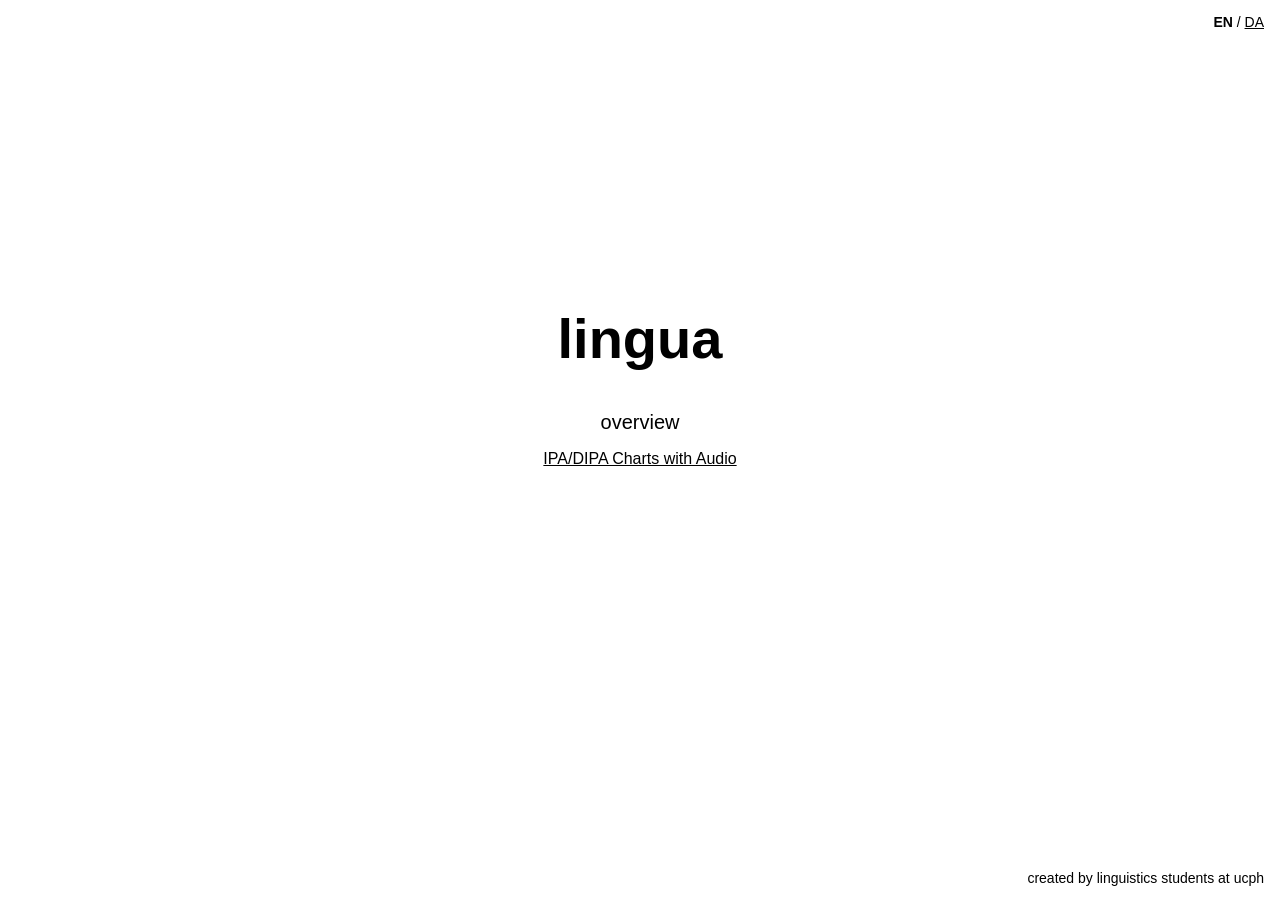
<file: index.html>
<!DOCTYPE html>
<html lang="en">
<head>
  <meta charset="UTF-8">
  <meta name="viewport" content="width=device-width, initial-scale=1.0">
  <title>lingua</title>

  <style>
    /* General page styling */
    body {
      margin: 0;
      min-height: 100vh;
      background: white;
      color: black;
      font-family: Arial, sans-serif;
      text-align: center;
    }

    /* Main content, centered and shifted slightly upward */
    .main {
      min-height: 100vh;
      display: flex;
      flex-direction: column;
      justify-content: center;
      align-items: center;
      transform: translateY(-7vh);
    }

    /* Site title */
    h1 {
      margin: 0 0 40px;
      font-size: 56px;
    }

    /* Section heading */
    h2 {
      margin: 0 0 16px;
      font-size: 20px;
      font-weight: normal;
    }

    /* Regular links */
    a {
      color: black;
      font-size: 16px;
    }

    /* Language selector */
    .language-switcher {
      position: fixed;
      top: 14px;
      right: 16px;
      z-index: 1000;
      font-size: 14px;
    }

    .language-switcher a {
      color: black;
      font: inherit;
      text-decoration: underline;
      cursor: pointer;
    }

    .language-switcher a.active {
      text-decoration: none;
      font-weight: bold;
      cursor: default;
    }

    /* Bottom-right credit */
    .maintained {
      position: fixed;
      right: 16px;
      bottom: 14px;
      font-size: 14px;
    }
  </style>
</head>

<body>

  <!-- Language selector -->
  <nav class="language-switcher" aria-label="Language">
    <a href="#" id="lang-en" class="active">EN</a>
    /
    <a href="#" id="lang-da">DA</a>
  </nav>

  <!-- Main page content -->
  <main class="main">
    <h1>lingua</h1>

    <h2 id="section-title">overview</h2>

    <a id="ipa-link" href="tools/ipa-dipa/">
      IPA/DIPA Charts with Audio
    </a>
  </main>

  <!-- Bottom-right credit -->
  <div class="maintained" id="maintained">
    created by linguistics students at ucph
  </div>

  <script>
    const langDa = document.getElementById('lang-da');
    const langEn = document.getElementById('lang-en');

    function setLanguage(language) {
      if (language === 'da') {
        document.documentElement.lang = 'da';
        document.getElementById('section-title').textContent = 'oversigt';
        document.getElementById('ipa-link').textContent = 'IPA/DIPA-skemaer med lyd';
        document.getElementById('maintained').textContent = 'lavet af lingvistik studerende på KU';
      } else {
        document.documentElement.lang = 'en';
        document.getElementById('section-title').textContent = 'overview';
        document.getElementById('ipa-link').textContent = 'IPA/DIPA Charts with Audio';
        document.getElementById('maintained').textContent = 'created by linguistics students at ucph';
      }

      langDa.classList.toggle('active', language === 'da');
      langEn.classList.toggle('active', language === 'en');

      localStorage.setItem('lingua-language', language);
    }

    langDa.addEventListener('click', function(event) {
      event.preventDefault();
      setLanguage('da');
    });

    langEn.addEventListener('click', function(event) {
      event.preventDefault();
      setLanguage('en');
    });

    const savedLanguage =
      localStorage.getItem('lingua-language') === 'da' ? 'da' : 'en';

    setLanguage(savedLanguage);
  </script>

</body>
</html>
</file>
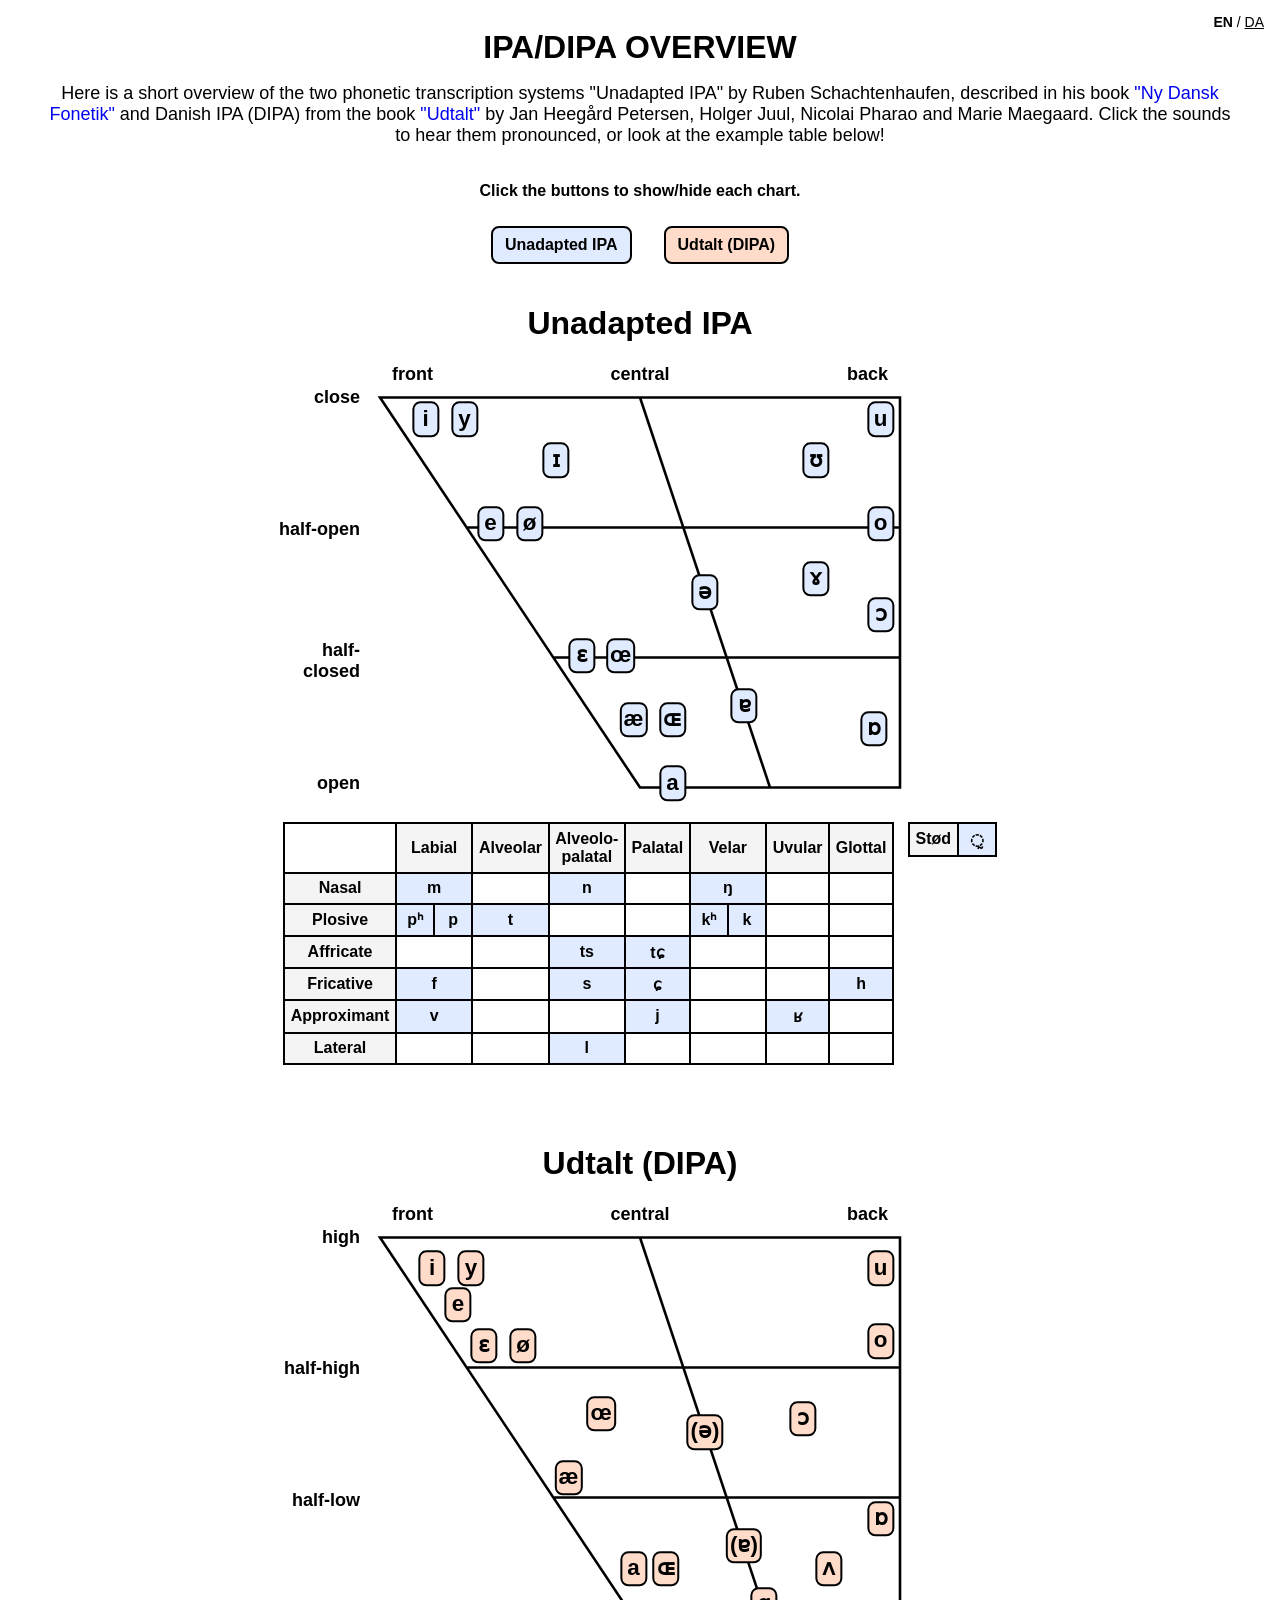
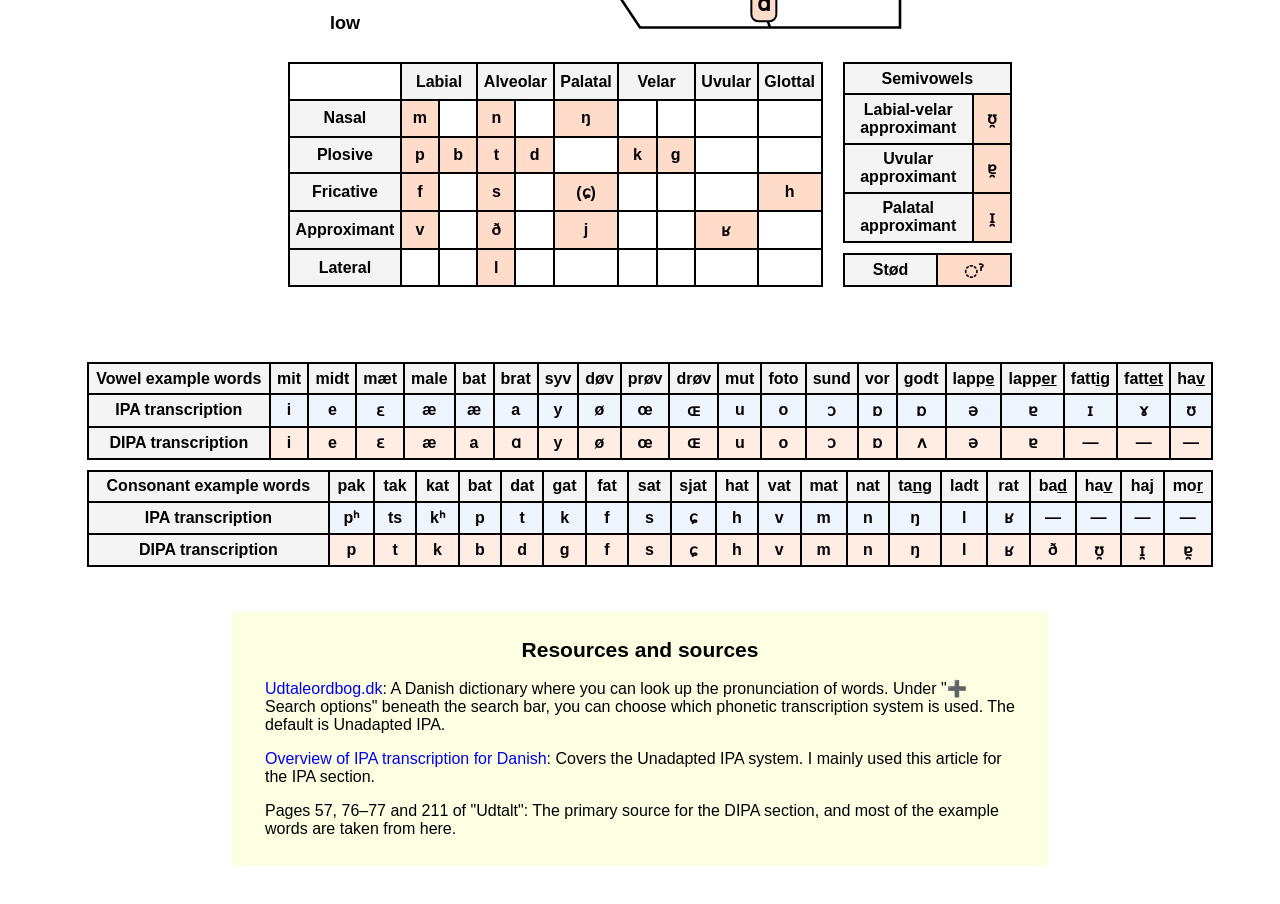
<file: tools/ipa-dipa/index.html>
<!DOCTYPE html>
<html lang="en">
<head>
<meta charset="utf-8"/>
<title>IPA/DIPA</title>
<link href="styles.css" rel="stylesheet"/>
<script src="script.js"></script>
<style>
.language-switch {
    position: fixed;
    top: 14px;
    right: 16px;
    z-index: 1000;
    font-family: Helvetica, Arial, sans-serif;
    font-size: 14px;
}
.language-switch button {
    border: 0;
    padding: 0;
    background: none;
    color: black;
    font: inherit;
    text-decoration: underline;
    cursor: pointer;
}
.language-switch button.active {
    text-decoration: none;
    font-weight: bold;
    cursor: default;
}



/* Responsive spacing for the IPA consonant table + Stød box */
.ipa_konsonanter {
    gap: 14px;
    align-items: flex-start;
}

.ipa_konsonanter > table {
    flex: 1 1 auto;
    width: auto;
    min-width: 0;
    margin: 10px 0;
}

.ipa_ekstrategn {
    flex: 0 0 auto;
}

.ipa_ekstrategn > table {
    width: auto;
    margin: 10px 0;
}

</style></head>
<body><div aria-label="Language" class="language-switch"><button class="active" id="lang-en" type="button">EN</button> / <button id="lang-da" type="button">DA</button></div>
<div class="biggerbox">
<h1><span data-da="IPA/DIPA-OVERSIGT" data-en="IPA/DIPA OVERVIEW">IPA/DIPA-OVERSIGT</span></h1>
<div>
<p class="text">
                	<span data-da='Her er en lille oversigt over de to lydskriftssystemer "Utilpasset IPA" af Ruben Schachtenhaufen, beskrevet i hans bog' data-en='Here is a short overview of the two phonetic transcription systems "Unadapted IPA" by Ruben Schachtenhaufen, described in his book'>Her er en lille oversigt over de to lydskriftssystemer "Utilpasset IPA" af Ruben Schachtenhaufen, beskrevet i hans bog</span> <a href="https://schwa.dk/ndf/">"Ny Dansk Fonetik"</a> <span data-da="og dansk IPA (DIPA) fra bogen" data-en="and Danish IPA (DIPA) from the book">og dansk IPA (DIPA) fra bogen</span> <a href="https://samfundslitteratur.dk/bog/udtalt">"Udtalt"</a> <span data-da="af Jan Heegård Petersen, Holger Juul, Nicolai Pharao og Marie Maegaard. Klik på lydene for at høre dem udtalt, eller kig nede i skemaet med eksempler!" data-en="by Jan Heegård Petersen, Holger Juul, Nicolai Pharao and Marie Maegaard. Click the sounds to hear them pronounced, or look at the example table below!">af Jan Heegård Petersen, Holger Juul, Nicolai Pharao og Marie Maegaard. Klik på lydene for at høre dem udtalt, eller kig nede i skemaet med eksempler!</span>
            	</p>
</div>
<p><b><span data-da="Klik på knapperne for at vise/gemme hvert skema." data-en="Click the buttons to show/hide each chart.">Klik på knapperne for at vise/gemme hvert skema.</span></b></p>
<div class="bigbox">
<input class="toggle-check-ipa" id="ipa_knap_label" type="checkbox"/>
<label class="knap" for="ipa_knap_label" id="ipa_knap"><span data-da="Utilpasset IPA" data-en="Unadapted IPA">Utilpasset IPA</span></label>
<input class="toggle-check-dipa" id="dipa_knap_label" type="checkbox"/>
<label class="knap" for="dipa_knap_label" id="dipa_knap">Udtalt (DIPA)</label>
<div class="break"></div>
<div class="ipa_box">
<h1 class="header"><span data-da="Utilpasset IPA" data-en="Unadapted IPA">Utilpasset IPA</span></h1>
<div id="ipa_vokaler">
<div class="tunge">
<div class="ft"><span data-da="fortunge" data-en="front">fortunge</span></div>
<div class="mt"><span data-da="mellemtunge" data-en="central">mellemtunge</span></div>
<div class="bt"><span data-da="bagtunge" data-en="back">bagtunge</span></div>
</div>
<div class="hoejde">
<div class="h"><span data-da="lukket" data-en="close">lukket</span></div>
<div class="hh"><span data-da="halvåben" data-en="half-open">halvåben</span></div>
<div class="hl"><span data-da="halvlukket" data-en="half-closed">halvlukket</span></div>
<div class="l"><span data-da="åben" data-en="open">åben</span></div>
</div>
<div>
<a class="ipa_vokal" id="ipa_for_hoj_rund" onclick="mit.play('mit.mp3')">i</a>
<a class="ipa_vokal" id="ipa_for_hoj_urund" onclick="syv.play('syv.mp3')">y</a>
<a class="ipa_vokal" id="ipa_for_halvhoj_rund" onclick="doev.play('doev.mp3')">ø</a>
<a class="ipa_vokal" id="ipa_for_halvhoj_urund2" onclick="maet.play('maet.mp3')">ɛ</a>
<a class="ipa_vokal" id="ipa_for_halvhoj_urund1" onclick="midt.play('midt.mp3')">e</a>
<a class="ipa_vokal" id="ipa_for_halvlav_rund" onclick="proev.play('proev.mp3')">œ</a>
<a class="ipa_vokal" id="ipa_for_lav_rund" onclick="mat.play('mat.mp3')">æ</a>
<a class="ipa_vokal" id="ipa_for_lav_urund" onclick="droev.play('droev.mp3')">ɶ</a>
<a class="ipa_vokal" id="ipa_schwa1" onclick="lappe.play('lappe.mp3')">ə</a>
<a class="ipa_vokal" id="ipa_schwa2" onclick="lapper.play('lapper.mp3')">ɐ</a>
<a class="ipa_vokal" id="ipa_bag_hoj_rund" onclick="mut.play('mut.mp3')">u</a>
<a class="ipa_vokal" id="ipa_bag_halvhoj_rund" onclick="foto.play('foto.mp3')">o</a>
<a class="ipa_vokal" id="ipa_bag_halvlav_rund" onclick="sund.play('sund.mp3')">ɔ</a>
<a class="ipa_vokal" id="ipa_bag_lav_rund" onclick="vor.play('vor.mp3')">ɒ</a>
<a class="ipa_vokal" id="ipa_bag_lav_urund" onclick="brat.play('brat.mp3')">a</a>
<a class="ipa_vokal" id="ipa_svag_for" onclick="ii.play('ii.mp3')">ɪ</a>
<a class="ipa_vokal" id="ipa_svag_bag" onclick="vv.play('vv.mp3')">ʊ</a>
<a class="ipa_vokal" id="ipa_svag_halvlav" onclick="dd.play('dd.mp3')">ɤ</a>
</div>
<img class="image" src="images/vowel-trapezoid.svg"/>
</div>
<div class="ipa_konsonanter">
<table>
<tr>
<td></td>
<th colspan="2">Labial</th>
<th><span data-da="Alveolær" data-en="Alveolar">Alveolær</span></th>
<th><span data-da="Alveolo-palatal" data-en="Alveolo-palatal">Alveolo-palatal</span></th>
<th><span data-da="Palatal" data-en="Palatal">Palatal</span></th>
<th colspan="2"><span data-da="Velær" data-en="Velar">Velær</span></th>
<th><span data-da="Uvulær" data-en="Uvular">Uvulær</span></th>
<th><span data-da="Glottal" data-en="Glottal">Glottal</span></th>
</tr>
<tr>
<th><span data-da="Nasal" data-en="Nasal">Nasal</span></th>
<td class="ipa_konsonant" colspan="2" onclick="m.play('m.mp3')">m</td>
<td></td>
<td class="ipa_konsonant" onclick="n.play('n.mp3')">n</td>
<td></td>
<td class="ipa_konsonant" colspan="2" onclick="ng.play('ng.mp3')">ŋ</td>
<td></td>
<td></td>
</tr>
<tr>
<th><span data-da="Plosiv" data-en="Plosive">Plosiv</span></th>
<td class="ipa_konsonant" onclick="p.play('p.mp3')">pʰ</td>
<td class="ipa_konsonant" onclick="b.play('b.mp3')">p</td>
<td class="ipa_konsonant" onclick="t.play('t.mp3')">t</td>
<td></td>
<td></td>
<td class="ipa_konsonant" onclick="k.play('k.mp3')">kʰ</td>
<td class="ipa_konsonant" onclick="g.play('g.mp3')">k</td>
<td></td>
<td></td>
</tr>
<tr>
<th><span data-da="Affrikat" data-en="Affricate">Affrikat</span></th>
<td colspan="2"></td>
<td></td>
<td class="ipa_konsonant" onclick="t.play('t.mp3')">ts</td>
<td class="ipa_konsonant" onclick="tj.play('tj.mp3')">tɕ</td>
<td colspan="2"></td>
<td></td>
<td></td>
</tr>
<tr>
<th><span data-da="Frikativ" data-en="Fricative">Frikativ</span></th>
<td class="ipa_konsonant" colspan="2" onclick="f.play('f.mp3')">f</td>
<td></td>
<td class="ipa_konsonant" onclick="s.play('s.mp3')">s</td>
<td class="ipa_konsonant" onclick="sj.play('sj.mp3')">ɕ</td>
<td colspan="2"></td>
<td></td>
<td class="ipa_konsonant" onclick="h.play('h.mp3')">h</td>
</tr>
<tr>
<th><span data-da="Approksimant" data-en="Approximant">Approksimant</span></th>
<td class="ipa_konsonant" colspan="2" onclick="v.play('v.mp3')">v</td>
<td></td>
<td></td>
<td class="ipa_konsonant" onclick="j.play('j.mp3')">j</td>
<td colspan="2"></td>
<td class="ipa_konsonant" onclick="r.play('r.mp3')">ʁ</td>
<td></td>
</tr>
<tr>
<th><span data-da="Lateral" data-en="Lateral">Lateral</span></th>
<td colspan="2"></td>
<td></td>
<td class="ipa_konsonant" onclick="l.play('l.mp3')">l</td>
<td></td>
<td colspan="2"></td>
<td></td>
<td></td>
</tr>
</table>
<div class="ipa_ekstrategn">
<table>
<tr>
<th><span data-da="Stød" data-en="Stød">Stød</span></th>
<td class="ipa_konsonant" onclick="xx.play('xx.mp3')">◌̰</td>
</tr>
</table>
</div>
</div>
</div>
<div class="dipa_box">
<h1 class="header">Udtalt (DIPA)</h1>
<div id="dipa_vokaler">
<div class="tunge">
<div class="ft"><span data-da="fortunge" data-en="front">fortunge</span></div>
<div class="mt"><span data-da="mellemtunge" data-en="central">mellemtunge</span></div>
<div class="bt"><span data-da="bagtunge" data-en="back">bagtunge</span></div>
</div>
<div class="hoejde">
<div class="h"><span data-da="høj" data-en="high">høj</span></div>
<div class="hh"><span data-da="halvhøj" data-en="half-high">halvhøj</span></div>
<div class="hl"><span data-da="halvlav" data-en="half-low">halvlav</span></div>
<div class="l"><span data-da="lav" data-en="low">lav</span></div>
</div>
<div>
<a class="dipa_vokal" id="dipa_for_hoj_rund" onclick="mit.play('mit.mp3')">i</a>
<a class="dipa_vokal" id="dipa_for_hoj_urund" onclick="syv.play('syv.mp3')">y</a>
<a class="dipa_vokal" id="dipa_for_halvhoj_rund" onclick="doev.play('doev.mp3')">ø</a>
<a class="dipa_vokal" id="dipa_for_halvhoj_urund2" onclick="maet.play('maet.mp3')">ɛ</a>
<a class="dipa_vokal" id="dipa_for_halvhoj_urund1" onclick="midt.play('midt.mp3')">e</a>
<a class="dipa_vokal" id="dipa_for_halvlav_rund" onclick="proev.play('proev.mp3')">œ</a>
<a class="dipa_vokal" id="dipa_for_halvlav_urund" onclick="mat.play('mat.mp3')">æ</a>
<a class="dipa_vokal" id="dipa_for_lav_rund" onclick="baer.play('baer.mp3')">a</a>
<a class="dipa_vokal" id="dipa_for_lav_urund" onclick="droev.play('droev.mp3')">ɶ</a>
<a class="dipa_vokal" id="dipa_schwa1" onclick="lappe.play('lappe.mp3')">(ə)</a>
<a class="dipa_vokal" id="dipa_schwa2" onclick="lapper.play('lapper.mp3')">(ɐ)</a>
<a class="dipa_vokal" id="dipa_bag_hoj_rund" onclick="mut.play('mut.mp3')">u</a>
<a class="dipa_vokal" id="dipa_bag_halvhoj_rund" onclick="foto.play('foto.mp3')">o</a>
<a class="dipa_vokal" id="dipa_bag_halvlav_rund" onclick="sund.play('sund.mp3')">ɔ</a>
<a class="dipa_vokal" id="dipa_bag_halvlav_urund" onclick="godt.play('godt.mp3')">ʌ</a>
<a class="dipa_vokal" id="dipa_bag_lav_rund" onclick="vor.play('vor.mp3')">ɒ</a>
<a class="dipa_vokal" id="dipa_bag_lav_urund" onclick="brat.play('brat.mp3')">ɑ</a>
</div>
<img class="image" src="images/vowel-trapezoid.svg"/>
</div>
<div class="dipa_konsonanter">
<table>
<tr>
<td></td>
<th colspan="2">Labial</th>
<th colspan="2"><span data-da="Alveolær" data-en="Alveolar">Alveolær</span></th>
<th><span data-da="Palatal" data-en="Palatal">Palatal</span></th>
<th colspan="2"><span data-da="Velær" data-en="Velar">Velær</span></th>
<th><span data-da="Uvulær" data-en="Uvular">Uvulær</span></th>
<th><span data-da="Glottal" data-en="Glottal">Glottal</span></th>
</tr>
<tr>
<th><span data-da="Nasal" data-en="Nasal">Nasal</span></th>
<td class="dipa_konsonant" onclick="m.play('m.mp3')">m</td>
<td></td>
<td class="dipa_konsonant" onclick="n.play('n.mp3')">n</td>
<td></td>
<td class="dipa_konsonant" onclick="ng.play('ng.mp3')">ŋ</td>
<td></td>
<td></td>
<td></td>
<td></td>
</tr>
<tr>
<th><span data-da="Klusiv" data-en="Plosive">Klusiv</span></th>
<td class="dipa_konsonant" onclick="p.play('p.mp3')">p</td>
<td class="dipa_konsonant" onclick="b.play('b.mp3')">b</td>
<td class="dipa_konsonant" onclick="t.play('t.mp3')">t</td>
<td class="dipa_konsonant" onclick="d.play('d.mp3')">d</td>
<td></td>
<td class="dipa_konsonant" onclick="k.play('k.mp3')">k</td>
<td class="dipa_konsonant" onclick="g.play('g.mp3')">g</td>
<td></td>
<td></td>
</tr>
<tr>
<th><span data-da="Frikativ" data-en="Fricative">Frikativ</span></th>
<td class="dipa_konsonant" onclick="f.play('f.mp3')">f</td>
<td></td>
<td class="dipa_konsonant" onclick="s.play('s.mp3')">s</td>
<td></td>
<td class="dipa_konsonant" onclick="sj.play('sj.mp3')">(ɕ)</td>
<td></td>
<td></td>
<td></td>
<td class="dipa_konsonant" onclick="h.play('h.mp3')">h</td>
</tr>
<tr>
<th><span data-da="Approksimant" data-en="Approximant">Approksimant</span></th>
<td class="dipa_konsonant" onclick="v.play('v.mp3')">v</td>
<td></td>
<td class="dipa_konsonant" onclick="bloedt_d.play('bloedt_d.mp3')">ð</td>
<td></td>
<td class="dipa_konsonant" onclick="j.play('j.mp3')">j</td>
<td></td>
<td></td>
<td class="dipa_konsonant" onclick="r.play('r.mp3')">ʁ</td>
<td></td>
</tr>
<tr>
<th><span data-da="Lateral" data-en="Lateral">Lateral</span></th>
<td></td>
<td></td>
<td class="dipa_konsonant" onclick="l.play('l.mp3')">l</td>
<td></td>
<td></td>
<td></td>
<td></td>
<td></td>
<td></td>
</tr>
</table>
<div class="dipa_ekstrategn">
<table>
<tr>
<th colspan="2"><span data-da="Halvvokaler" data-en="Semivowels">Halvvokaler</span></th>
</tr>
<tr>
<th><span data-da="Labial-velær approksimant" data-en="Labial-velar approximant">Labial-velær approksimant</span></th>
<td class="dipa_konsonant" onclick="uv.play('uv.mp3')">ʊ̯</td>
</tr>
<tr>
<th><span data-da="Uvulær approksimant" data-en="Uvular approximant">Uvulær approksimant</span></th>
<td class="dipa_konsonant" onclick="ar.play('ar.mp3')">ɐ̯</td>
</tr>
<tr>
<th><span data-da="Palatal approksimant" data-en="Palatal approximant">Palatal approksimant</span></th>
<td class="dipa_konsonant" onclick="ij.play('ij.mp3')">ɪ̯</td>
</tr>
</table>
<table>
<tr>
<th><span data-da="Stød" data-en="Stød">Stød</span></th>
<td class="dipa_konsonant" onclick="xx.play('xx.mp3')">◌ˀ</td>
</tr>
</table>
</div>
</div>
</div>
<div id="eksempler">
<table>
<tr>
<th><span data-da="Eksempelord vokaler" data-en="Vowel example words">Eksempelord vokaler</span></th>
<th>mit</th>
<th>midt</th>
<th>mæt</th>
<th>male</th>
<th>bat</th>
<th>brat</th>
<th>syv</th>
<th>døv</th>
<th>prøv</th>
<th>drøv</th>
<th>mut</th>
<th>foto</th>
<th>sund</th>
<th>vor</th>
<th>godt</th>
<th>lapp<u>e</u></th>
<th>lapp<u>er</u></th>
<th>fatt<u>ig</u></th>
<th>fatt<u>et</u></th>
<th>ha<u>v</u></th>
</tr>
<tr class="ipaeks">
<th><span data-da="IPA-lydskrift" data-en="IPA transcription">IPA-lydskrift</span></th>
<td>i</td>
<td>e</td>
<td>ɛ</td>
<td>æ</td>
<td>æ</td>
<td>a</td>
<td>y</td>
<td>ø</td>
<td>œ</td>
<td>ɶ</td>
<td>u</td>
<td>o</td>
<td>ɔ</td>
<td>ɒ</td>
<td>ɒ</td>
<td>ə</td>
<td>ɐ</td>
<td>ɪ</td>
<td>ɤ</td>
<td>ʊ</td>
</tr>
<tr class="dipaeks">
<th><span data-da="DIPA-lydskrift" data-en="DIPA transcription">DIPA-lydskrift</span></th>
<td>i</td>
<td>e</td>
<td>ɛ</td>
<td>æ</td>
<td>a</td>
<td>ɑ</td>
<td>y</td>
<td>ø</td>
<td>œ</td>
<td>ɶ</td>
<td>u</td>
<td>o</td>
<td>ɔ</td>
<td>ɒ</td>
<td>ʌ</td>
<td>ə</td>
<td>ɐ</td>
<td class="note" data-title-da="Analyseres i Udtalt som halvvokaler" data-title-en="Analysed in Udtalt as semivowels" title="Analyseres i Udtalt som halvvokaler">—</td>
<td class="note" data-title-da="Analyseres i Udtalt som halvvokaler" data-title-en="Analysed in Udtalt as semivowels" title="Analyseres i Udtalt som halvvokaler">—</td>
<td class="note" data-title-da="Analyseres i Udtalt som halvvokaler" data-title-en="Analysed in Udtalt as semivowels" title="Analyseres i Udtalt som halvvokaler">—</td>
</tr>
</table>
<table>
<tr>
<th><span data-da="Eksempelord konsonanter" data-en="Consonant example words">Eksempelord konsonanter</span></th>
<th>pak</th>
<th>tak</th>
<th>kat</th>
<th>bat</th>
<th>dat</th>
<th>gat</th>
<th>fat</th>
<th>sat</th>
<th>sjat</th>
<th>hat</th>
<th>vat</th>
<th>mat</th>
<th>nat</th>
<th>ta<u>ng</u></th>
<th>ladt</th>
<th>rat</th>
<th>ba<u>d</u></th>
<th>ha<u>v</u></th>
<th>ha<u>j</u></th>
<th>mo<u>r</u></th>
</tr>
<tr class="ipaeks">
<th><span data-da="IPA-lydskrift" data-en="IPA transcription">IPA-lydskrift</span></th>
<td>pʰ</td>
<td>ts</td>
<td>kʰ</td>
<td>p</td>
<td>t</td>
<td>k</td>
<td>f</td>
<td>s</td>
<td>ɕ</td>
<td>h</td>
<td>v</td>
<td>m</td>
<td>n</td>
<td>ŋ</td>
<td>l</td>
<td>ʁ</td>
<td class="note" data-title-da="Analyseres i NDF som vokal" data-title-en="Analysed in NDF as a vowel" title="Analyseres i NDF som vokal">—</td>
<td class="note" data-title-da="Analyseres i NDF som vokal" data-title-en="Analysed in NDF as a vowel" title="Analyseres i NDF som vokal">—</td>
<td class="note" data-title-da="Analyseres i NDF som vokal" data-title-en="Analysed in NDF as a vowel" title="Analyseres i NDF som vokal">—</td>
<td class="note" data-title-da="Analyseres i NDF som vokal" data-title-en="Analysed in NDF as a vowel" title="Analyseres i NDF som vokal">—</td>
</tr>
<tr class="dipaeks">
<th><span data-da="DIPA-lydskrift" data-en="DIPA transcription">DIPA-lydskrift</span></th>
<td>p</td>
<td>t</td>
<td>k</td>
<td>b</td>
<td>d</td>
<td>g</td>
<td>f</td>
<td>s</td>
<td>ɕ</td>
<td>h</td>
<td>v</td>
<td>m</td>
<td>n</td>
<td>ŋ</td>
<td>l</td>
<td>ʁ</td>
<td>ð</td>
<td>ʊ̯</td>
<td>ɪ̯</td>
<td>ɐ̯</td>
</tr>
</table>
</div>
<div class="resurser">
<h2><span data-da="Ressourcer og kilder" data-en="Resources and sources">Ressourcer og kilder</span></h2>
<div class="resurser_text">
<p><a href="https://udtaleordbog.dk/">Udtaleordbog.dk</a><span data-da=': Dansk ordbog, hvor man kan søge efter ords udtale. Ved at gå ind under "➕ Søgemuligheder" under søgebaren kan man justere, hvilket lydskriftssystem der bliver brugt. Standardindstillingen er Utilpasset IPA.' data-en=': A Danish dictionary where you can look up the pronunciation of words. Under "➕ Search options" beneath the search bar, you can choose which phonetic transcription system is used. The default is Unadapted IPA.'>: Dansk ordbog, hvor man kan søge efter ords udtale. Ved at gå ind under "➕ Søgemuligheder" under søgebaren kan man justere, hvilket lydskriftssystem der bliver brugt. Standardindstillingen er Utilpasset IPA.</span></p>
<p><a href="https://udtaleordbog.dk/ipa.php"><span data-da="Overblik over IPA-lydskrift for dansk" data-en="Overview of IPA transcription for Danish">Overblik over IPA-lydskrift for dansk</span></a><span data-da=": Gennemgår systemet for utilpasset IPA. Jeg brugte hovedsageligt denne artikel til IPA-delen." data-en=": Covers the Unadapted IPA system. I mainly used this article for the IPA section.">: Gennemgår systemet for utilpasset IPA. Jeg brugte hovedsageligt denne artikel til IPA-delen.</span></p>
<p><span data-da='Siderne 57, 76-77 og 211 i "Udtalt": Den primære kilde til DIPA-delen, og de fleste eksempelord er taget herfra.' data-en='Pages 57, 76–77 and 211 of "Udtalt": The primary source for the DIPA section, and most of the example words are taken from here.'>Siderne 57, 76-77 og 211 i "Udtalt": Den primære kilde til DIPA-delen, og de fleste eksempelord er taget herfra.</span></p>
</div>
</div>
</div>
</div>
<script>
(function () {
    function setLanguage(lang) {
        document.documentElement.lang = lang;

        document.querySelectorAll("[data-da][data-en]").forEach(function (el) {
            el.textContent = el.dataset[lang];
        });

        document.querySelectorAll("[data-title-da][data-title-en]").forEach(function (el) {
            el.title = lang === "da" ? el.dataset.titleDa : el.dataset.titleEn;
        });

        document.getElementById("lang-da").classList.toggle("active", lang === "da");
        document.getElementById("lang-en").classList.toggle("active", lang === "en");

        localStorage.setItem("lingua-language", lang);
    }

    document.getElementById("lang-da").addEventListener("click", function () {
        setLanguage("da");
    });

    document.getElementById("lang-en").addEventListener("click", function () {
        setLanguage("en");
    });

    setLanguage(localStorage.getItem("lingua-language") === "da" ? "da" : "en");
})();
</script></body>
</html>
</file>
<file: tools/ipa-dipa/styles.css>
/* generel styling */

html {
  font-family: "Helvetica", "Arial", sans-serif;
}

.biggerbox {
    text-align: center;
    display: grid;
    place-items: center;
}

.bigbox {
    display: flex;
    justify-content: center;
    flex-wrap: wrap;
}

.header {
    position: absolute;
    margin-top: -20px;
}

.text {
	max-width: 1200px;
	margin: -5px 0 20px 0;
	font-size: 18px;
}

a {
	text-decoration: none;
}

/* toggle for DIPA/IPA */

.toggle-check-dipa:checked ~ .dipa_box {
    display: none;
}

.toggle-check-ipa:checked ~ .ipa_box {
    display: none;
}

.ipa_box {
    display: flex;
    position: relative;
    width: 100%;
    max-width: 650px;
    margin: 45px;
    justify-content: center;
}

.dipa_box {
    display: flex;
    position: relative;
    width: 100%;
    max-width: 650px;
    margin: 45px;
    justify-content: center;
}


.knap {
    padding: 8px 12px;
    border-radius: 8px;
    cursor: pointer;
    user-select: none;
    text-align: center;
    border: 2px solid black;
    font-weight: bold;
    margin: 10px 16px 16px 16px;
}

.break {
    flex-basis: 100%;
    height: 0;
}

#ipa_knap {
    background-color: #e0ebff;
}

#ipa_knap:hover, #dipa_knap:hover {
    background-color: #fcffcb;
}

#dipa_knap {
    background-color: #ffdbca;
}

.toggle-check-dipa {
    display: none;
}

.toggle-check-ipa {
    display: none;
}

/* ~~~~~~~~~~~~~ */

/* IPA-vokaler */

.image {
    display: block;
    width: 100%;
    height: auto;
}

#ipa_vokaler {
    position: absolute;
    display: inline-flex;
    margin-top: 40px;
}

.ft, .mt, .bt {
    position: absolute;
    transform: translate(-50%, -50%);
    text-align: center;
    font-weight: bold;
    font-size: 18px;
}

.h, .hh, .hl, .l {
    position: absolute;
    transform: translate(-50%, -50%);
    font-weight: bold;
    border-radius: 6px;
    font-size: 18px;
    width: 5em;
    text-align: end;
}

.hoejde {
    text-align: end;
}

.ft {
    top: 2%;
    left: 15%;
}

.mt {
    top: 2%;
    left: 50%;
}

.bt {
    top: 2%;
    left: 85%;
}

.h {
    top: 7%;
}

.hh {
    top: 36%;
}

.hl {
    top: 65%;
}

.l {
    top: 92%;
}

.ipa_vokal:hover, .dipa_vokal:hover {
    background-color: #fcffc3;
}

.ipa_konsonant:hover, .dipa_konsonant:hover {
    background-color: #fcffc3;
}

/* IPA */

.ipa_vokal {
    position: absolute;
    transform: translate(-50%, -50%);
    text-align: center;
    font-weight: bold;
    font-size: 1.4em;
    color: black;
    border-radius: 8px;
    width: fit-content;
    height: fit-content;
    min-width: 0.84em;
    line-height: 1.2em;
    background-color: #e0ebff;
    padding: 0.1em;
    border: 2px solid black;
    cursor: pointer;
}

#ipa_for_hoj_rund {
    top: 12%;
    left: 17%;
}

#ipa_for_hoj_urund {
    top: 12%;
    left: 23%;
}

#ipa_for_halvhoj_rund {
    top: 35%;
    left: 33%;
}

#ipa_for_halvhoj_urund1 {
    top: 35%;
    left: 27%;
}

#ipa_for_halvhoj_urund2 {
    top: 64%;
    left: 41%;
}

#ipa_for_halvlav_rund {
    top: 64%;
    left: 47%;
}

#ipa_for_halvlav_urund {
    top: 60%;
    left: 39%;
}

#ipa_for_lav_rund {
    top: 78%;
    left: 49%;
}

#ipa_for_lav_urund {
    top: 78%;
    left: 55%;
}

#ipa_schwa1 {
    top: 50%;
    left: 60%;
}

#ipa_schwa2 {
    top: 75%;
    left: 66%;
}

#ipa_bag_hoj_rund {
    top: 12%;
    left: 87%;
}

#ipa_bag_halvhoj_rund {
    top: 35%;
    left: 87%;
}

#ipa_bag_halvlav_rund {
    top: 55%;
    left: 87%;
}

#ipa_bag_halvlav_urund {
    top: 80%;
    left: 79%;
}

#ipa_bag_lav_rund {
    top: 80%;
    left: 86%;
}

#ipa_bag_lav_urund {
    top: 92%;
    left: 55%;
}

#ipa_svag_for {
    top: 21%;
    left: 37%;
}

#ipa_svag_bag {
    top: 21%;
    left: 77%;
}

#ipa_svag_halvlav {
    top: 47%;
    left: 77%;
}

.ipa_konsonanter {
    position: relative;
    margin-top: clamp(120px, 75%, 650px);
    width: 100%;
    display: flex;
    justify-content: center;
    cursor: pointer;
}

.ipa_konsonant {
    background-color: #e0ebff;
}

table {
    margin: 10px;
    border-collapse: collapse;
    width: 100%;
    font-weight: bold;
}

th, td {
    padding: 0.35em;
    border: 0.13em solid;
    text-align: center;
    min-width: 25px;
}

th {
    background-color: #f4f4f4;
}

/*  DIPA */

#dipa_vokaler {
    position: absolute;
    display: inline-flex;
    margin-top: 40px;
}

.dipa_vokal {
    position: absolute;
    transform: translate(-50%, -50%);
    text-align: center;
    font-weight: bold;
    font-size: 1.4em;
    color: black;
    border-radius: 8px;
    width: fit-content;
    height: fit-content;
    min-width: 0.84em;
    line-height: 1.2em;
    background-color: #ffdbca;
    padding: 0.1em;
    border: 2px solid black;
    cursor: pointer;
}


#dipa_for_hoj_rund {
    top: 14%;
    left: 18%;
}

#dipa_for_hoj_urund {
    top: 14%;
    left: 24%;
}

#dipa_for_halvhoj_rund {
    top: 31%;
    left: 32%;
}

#dipa_for_halvhoj_urund1 {
    top: 22%;
    left: 22%;
}

#dipa_for_halvhoj_urund2 {
    top: 31%;
    left: 26%;
}

#dipa_for_halvlav_rund {
    top: 46%;
    left: 44%;
}

#dipa_for_halvlav_urund {
    top: 60%;
    left: 39%;
}

#dipa_for_lav_rund {
    top: 80%;
    left: 49%;
}

#dipa_for_lav_urund {
    top: 80%;
    left: 54%;
}

#dipa_schwa1 {
    top: 50%;
    left: 60%;
}

#dipa_schwa2 {
    top: 75%;
    left: 66%;
}

#dipa_bag_hoj_rund {
    top: 14%;
    left: 87%;
}

#dipa_bag_halvhoj_rund {
    top: 30%;
    left: 87%;
}

#dipa_bag_halvlav_rund {
    top: 47%;
    left: 75%;
}

#dipa_bag_halvlav_urund {
    top: 80%;
    left: 79%;
}

#dipa_bag_lav_rund {
    top: 69%;
    left: 87%;
}

#dipa_bag_lav_urund {
    top: 88%;
    left: 69%;
}


.dipa_konsonanter {
    position: relative;
    margin-top: clamp(120px, 75%, 650px);
    width: 100%;
    display: flex;
    justify-content: center;
    cursor: pointer;
}

.dipa_konsonant {
    background-color: #ffdbca;
}

.note:hover {
    cursor: help;
}

.ipaeks {
    background-color: rgba(224, 235, 255, 0.50);
}

.dipaeks {
    background-color: rgba(255, 219, 202, 0.50);
}

#eksempler {
    width: 100%;
    max-width: fit-content;
    padding: 10px;
    margin-bottom: 25px;
}

.resurser {
    background-color: #fdffe3;
    width: 80%;
    max-width: 800px;
    text-align: center;
    font-size: 14px;
    padding: 8px;
    margin-bottom: 30px;
}

.resurser_text {
    text-align: left;
    margin: 0 25px 20px 25px;
    font-size: 16px;
}
</file>
